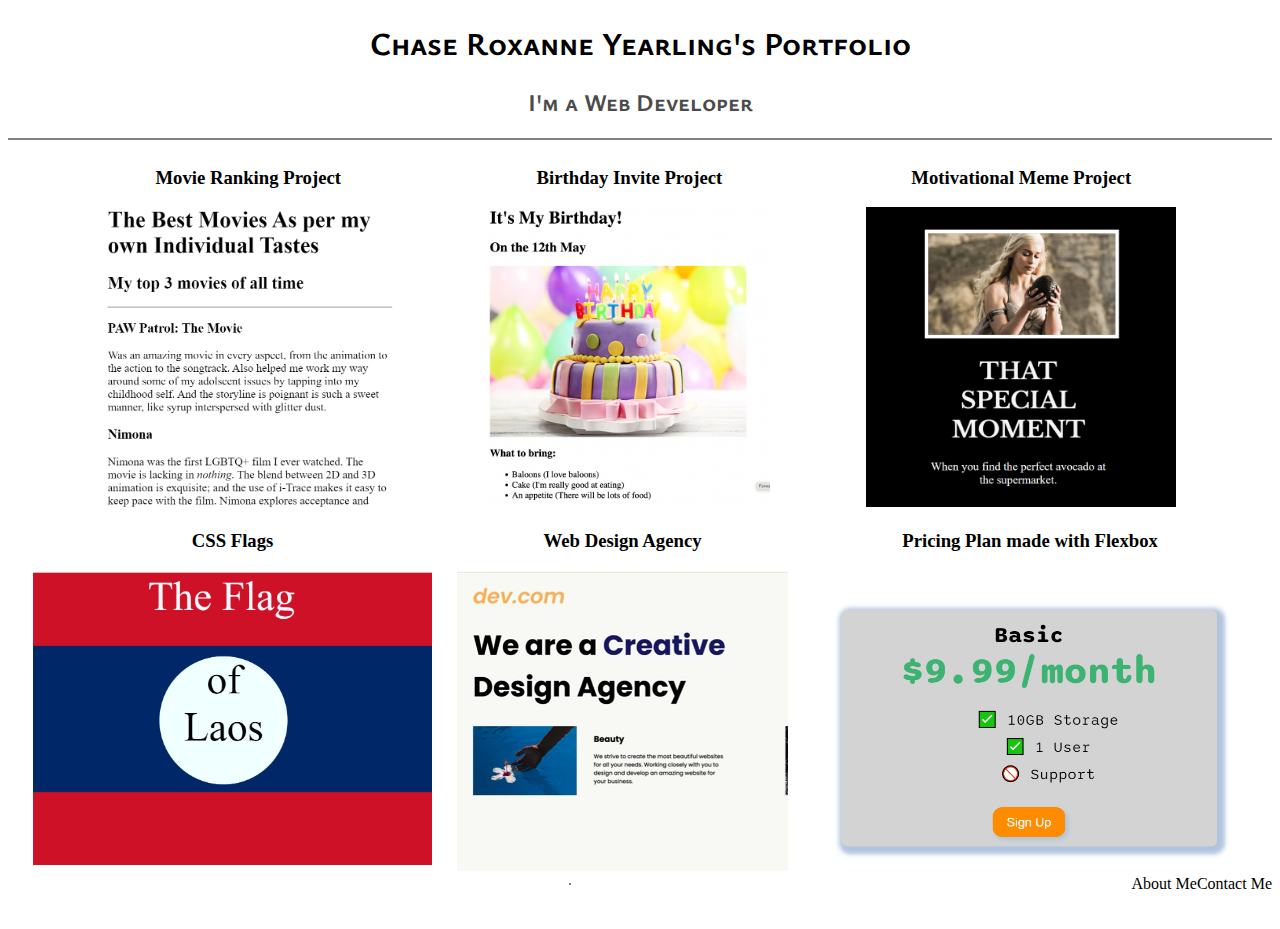
<file: index.html>
<!DOCTYPE html>
<html lang="en">
    <head>
        <meta charset="UTF-8">
        <title>Chase's Portfolio</title>
        <link rel="shortcut icon" href="./assets/images/post.png">

        <style>
            @import url('https://fonts.googleapis.com/css2?family=Ysabeau+SC:wght@1..1000&display=swap');

            body {
                min-height: 100vh;
            }

            h1, h2 {
                font-family: "Ysabeau SC", sans-serif;
                text-align: center;
            }

            h2 {
                opacity: 0.7;
            }
            a {
                text-decoration: none;
                color: #000;
            }

         
            a:visited {
                text-decoration: none;
                color: dimgray;
            }

            a:hover {
                text-decoration: underline;
                color: crimson;
            }

            .projects {
                display: flex;
                flex-flow: row wrap;
                justify-content: space-evenly; 
                text-align: center;
            }
            .footer {
                display: flex;
                justify-content: space-evenly;
            }
        </style>
    </head>
    <body>
        <h1>Chase Roxanne Yearling's Portfolio</h1>
        <h2>I'm a Web Developer</h2>

        <hr noshade />

        <div class="projects">
            <div class="project_one">
                <a href="public/movie-ranking.html"><h3>Movie Ranking Project</h3></a>
                <img src="assets/images/movie-ranking.png" height="300" alt="Preview of the movie ranking project" />
            </div>

            <div class="project_two">
                <a href="public/birthday-invite.html"><h3>Birthday Invite Project</h3></a>
                <img src="assets/images/birthday-invite.png" height="300" alt="Preview of the birthday invite project" />
            </div>

            <div class="project_three">
                <a href="public/MMP.html"><h3>Motivational Meme Project</h3></a>
                <img src="assets/images/MMP.png" height="300" alt="Preview of the motivational meme project" />
            </div>

            <div class="project_four">
                <a href="public/FOL.html"><h3>CSS Flags</h3></a>
                <img src="assets/images/FOL.png" height="300" alt="Preview of the Flag of Laos project" />
            </div>

             <div class="project_five">
                <a href="public/WDA.html"><h3>Web Design Agency</h3></a>
                <img src="assets/images/WDA.png" height="300" alt="Preview of the Web Design Agency project" />
            </div>

              <div class="project_six">
                <a href="public/PP.html"><h3>Pricing Plan made with Flexbox</h3></a>
                <img src="assets/images/PP.png" height="300" alt="Preview of the Pricing Plan project" />
            </div>
        </div>

        
        <div class="footer">
            <hr noshade />
            <a href="public/about.html">About Me</a>
            <a href="public/contact.html">Contact Me</a>
        </div>

    </body>
</html>
</file>
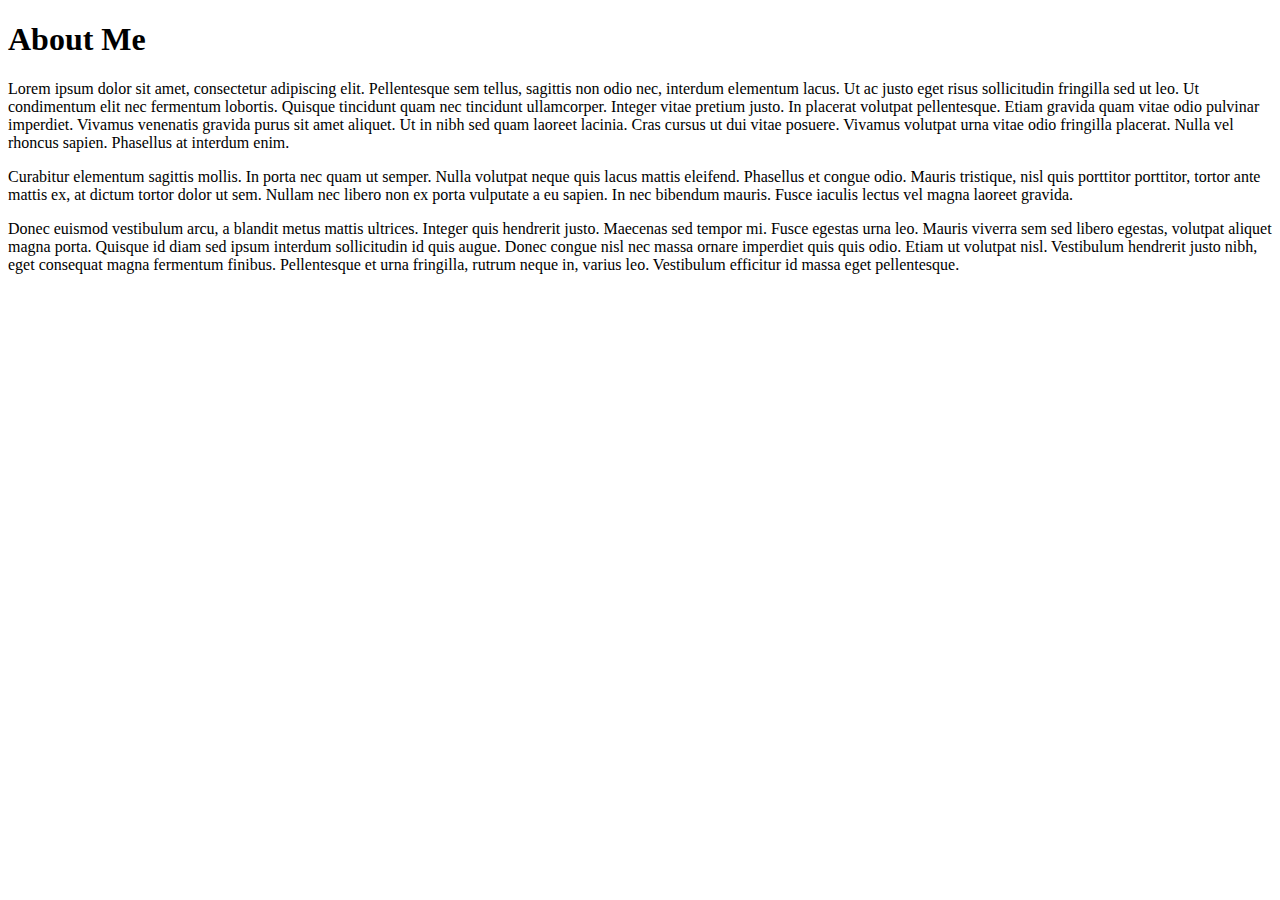
<file: public/about.html>
<!DOCTYPE html>
<html lang="en">
<head>
  <meta charset="UTF-8">
  <meta name="viewport" content="width=device-width, initial-scale=1.0">
  <title>About me</title>
  <link rel="shortcut icon" href="../assets/images/post.png">
</head>
  <body>
  
    <h1>About Me</h1>
    <p>Lorem ipsum dolor sit amet, consectetur adipiscing elit. Pellentesque sem tellus, sagittis non odio nec, interdum
      elementum lacus. Ut ac justo eget risus sollicitudin fringilla sed ut leo. Ut condimentum elit nec fermentum lobortis.
      Quisque tincidunt quam nec tincidunt ullamcorper. Integer vitae pretium justo. In placerat volutpat pellentesque.
      Etiam
      gravida quam vitae odio pulvinar imperdiet. Vivamus venenatis gravida purus sit amet aliquet. Ut in nibh sed quam
      laoreet lacinia. Cras cursus ut dui vitae posuere. Vivamus volutpat urna vitae odio fringilla placerat. Nulla vel
      rhoncus sapien. Phasellus at interdum enim.</p>


  </body>
</html>

<p>Curabitur elementum sagittis mollis. In porta nec quam ut semper. Nulla volutpat neque quis lacus mattis eleifend.
  Phasellus et congue odio. Mauris tristique, nisl quis porttitor porttitor, tortor ante mattis ex, at dictum tortor
  dolor
  ut sem. Nullam nec libero non ex porta vulputate a eu sapien. In nec bibendum mauris. Fusce iaculis lectus vel magna
  laoreet gravida.</p>

<p>Donec euismod vestibulum arcu, a blandit metus mattis ultrices. Integer quis hendrerit justo. Maecenas sed tempor mi.
  Fusce egestas urna leo. Mauris viverra sem sed libero egestas, volutpat aliquet magna porta. Quisque id diam sed ipsum
  interdum sollicitudin id quis augue. Donec congue nisl nec massa ornare imperdiet quis quis odio. Etiam ut volutpat
  nisl. Vestibulum hendrerit justo nibh, eget consequat magna fermentum finibus. Pellentesque et urna fringilla, rutrum
  neque in, varius leo. Vestibulum efficitur id massa eget pellentesque.</p>
</file>
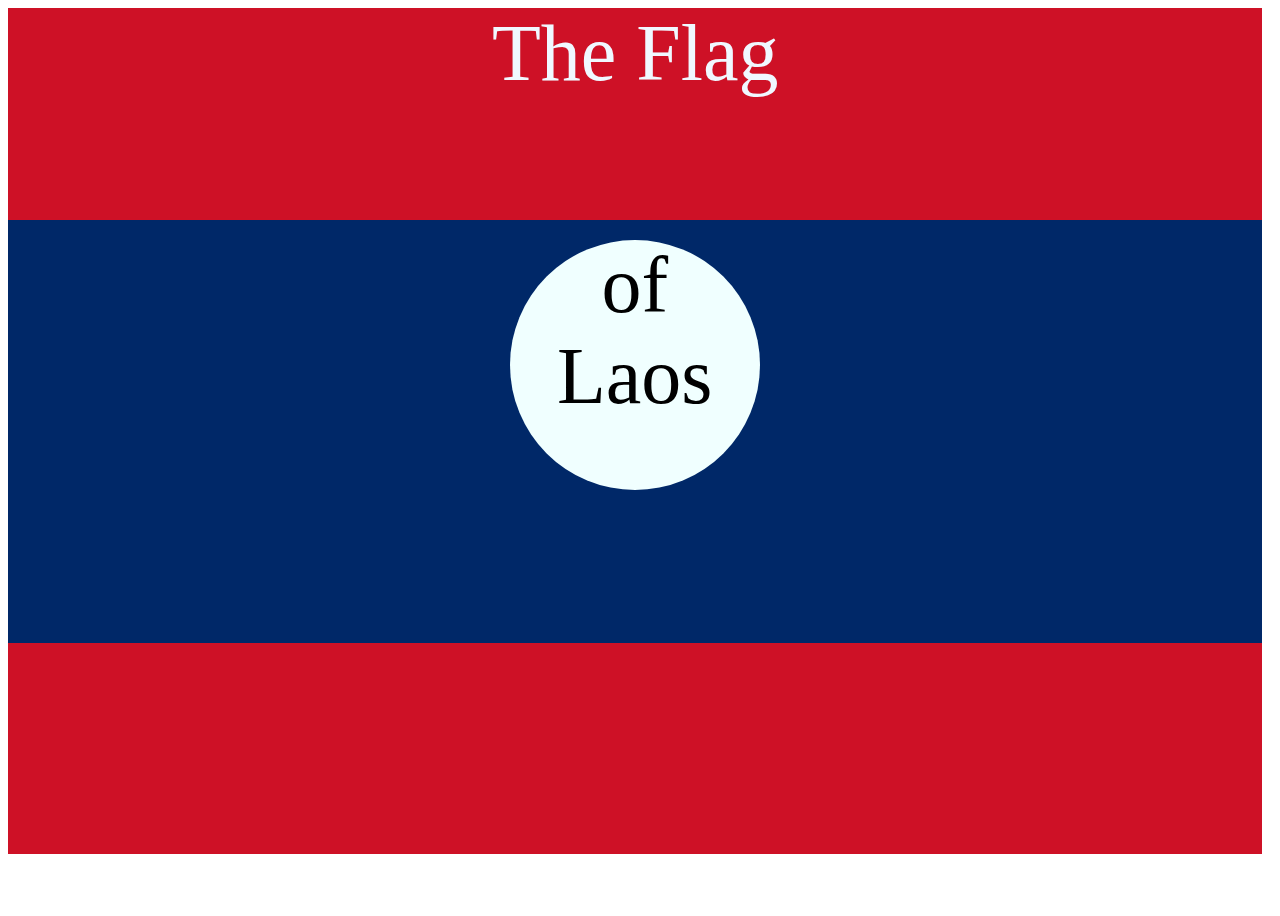
<file: public/FOL.html>
<!DOCTYPE html>
<html lang="en">

<head>
  <meta charset="UTF-8">
  <title>The Flag of Laos</title>
  <link rel="shortcut icon" href="../assets/images/post.png">
  <style>
    
    body {
      min-height: 100vh;
      overflow-y: hidden;
    }
    .flag {
      background-color: rgb(206, 17, 38);
      height: 94vh;
      width: 98vw;
      position: relative;
    }

    .flag > div {
      background-color: rgb(0, 40, 104);
      height: 47vh;
      width: 98vw;

      position: absolute;
      top: 25%;
    }

    .flag > div > div {
      background-color: azure;
      height: 250px;
      width: 250px;
      border-radius: 50%;

      position: absolute;
      left: 40%;
      top: 20px;
    }

    p {
      margin: 0;
      font-size: 5rem;
      text-align: center;
    }

    .flag > p {
      color: aliceblue;
    }
  </style>
</head>

<!-- 

Hint 1: The flag is 900px by 600px and the circle is 200px by 200px.
Hint 2: You can use CSS inspection to get the colors from
https://appbrewery.github.io/flag-of-laos/
-->

<body>
  <div class="flag">
    <p>The Flag</p>
    <div>
      <div>
        <p>of <br /> Laos</p>
      </div>
    </div>
  </div>
</body>

</html>
</file>
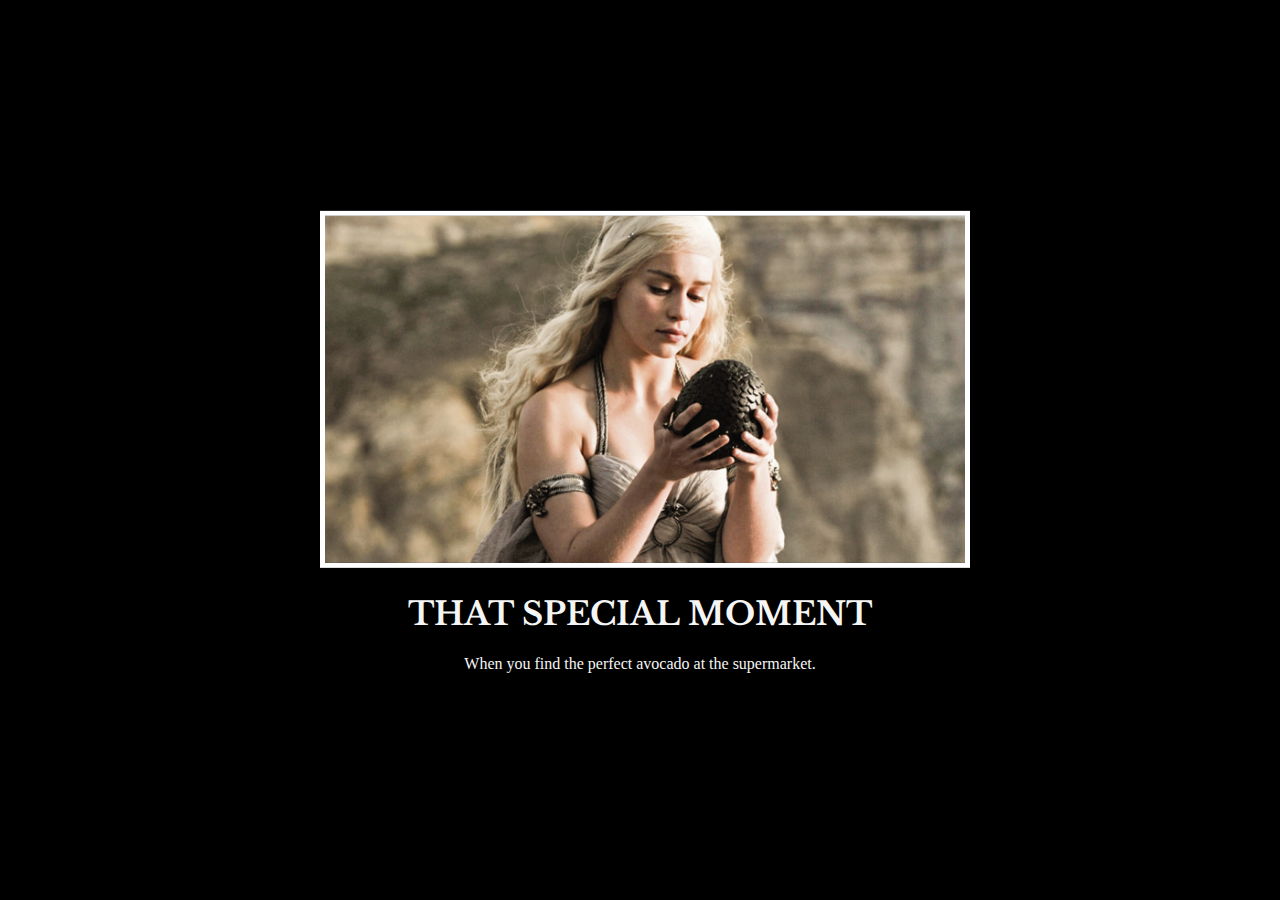
<file: public/MMP.html>
<!DOCTYPE html>
<html lang="en">
<head>

  <meta charset="UTF-8">
  <meta name="viewport" content="width=device-width, initial-scale=1.0">
  <title>Motivational Meme Project</title>
  <link rel="shortcut icon" href="../assets/images/post.png">

  <style>
    @import url('https://fonts.googleapis.com/css2?family=Libre+Baskerville:ital,wght@0,400;0,700;1,400&display=swap');

    body {
      background: #000;
      color: whitesmoke;
          
    }

    div {
      position: absolute;
      top: 50%;
      left: 50%;
      transform: translate(-50%, -50%);
      width: 50%;
      text-align: center;    
    }

    img {
      border: 5px solid #FFF;
      width: 100%;
    }

    h1 {
      font-family: "Libre Baskerville", serif;
      text-transform: uppercase;
    }
  </style>
</head>

<body>
  <div>
    <img src="../assets/images/daenerys.jpeg" alt="Daenerys with egg" />
    <h1>That Special Moment</h1>
    <p>When you find the perfect avocado at the supermarket.</p>
  </div>
</body>

</html>
</file>
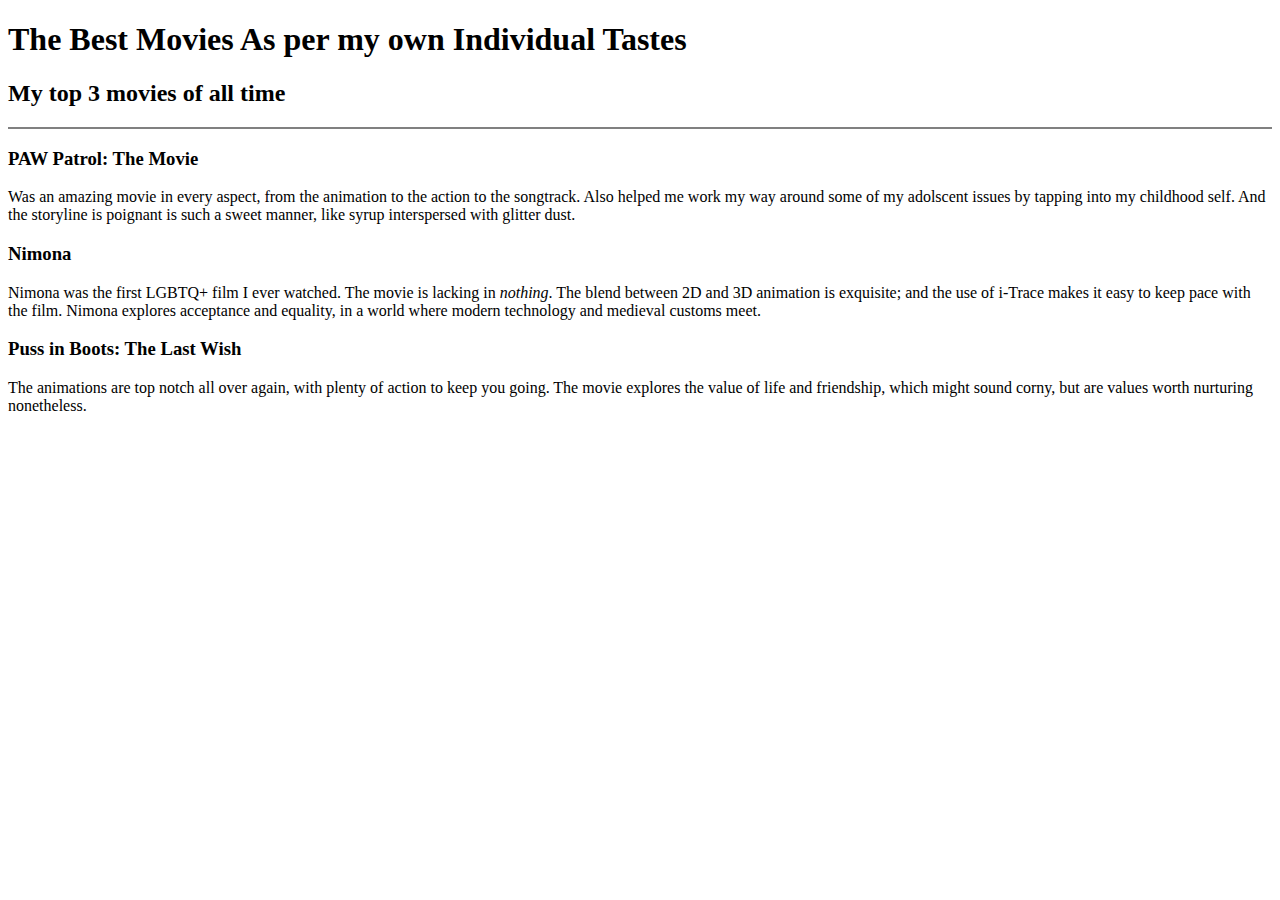
<file: public/movie-ranking.html>
<!DOCTYPE html>
<html lang="en">
    <head>
        <meta charset="UTF-8">
        <meta name="viewport" content="width=device-width, initial-scale=1.0">
        <title>Movie Ranking Project</title>
        <link rel="shortcut icon" href="../assets/images/post.png">
    </head>

    <body>
    
        <h1>The Best Movies As per my own Individual Tastes</h1>

        <h2>My top 3 movies of all time</h2>

        <hr noshade />

        <h3>PAW Patrol: The Movie</h3>
        <p>Was an amazing movie in every aspect, from the animation to the action to the songtrack. Also helped me work my way around some of my adolscent issues by tapping into my childhood self. And the storyline is poignant is such a sweet manner, like syrup interspersed with glitter dust.</p>

        <h3>Nimona</h3>
        <p>Nimona was the first LGBTQ+ film I ever watched. The movie is lacking in <i>nothing</i>. The blend between 2D and 3D animation is exquisite; and the use of i-Trace makes it easy to keep pace with the film. Nimona explores acceptance and equality, in a world where modern technology and medieval customs meet.</p>

        <h3>Puss in Boots: The Last Wish</h3>
        <p>The animations are top notch all over again, with plenty of action to keep you going. The movie explores the value of life and friendship, which might sound corny, but are values worth nurturing nonetheless.</p>

    </body>
</html>
</file>
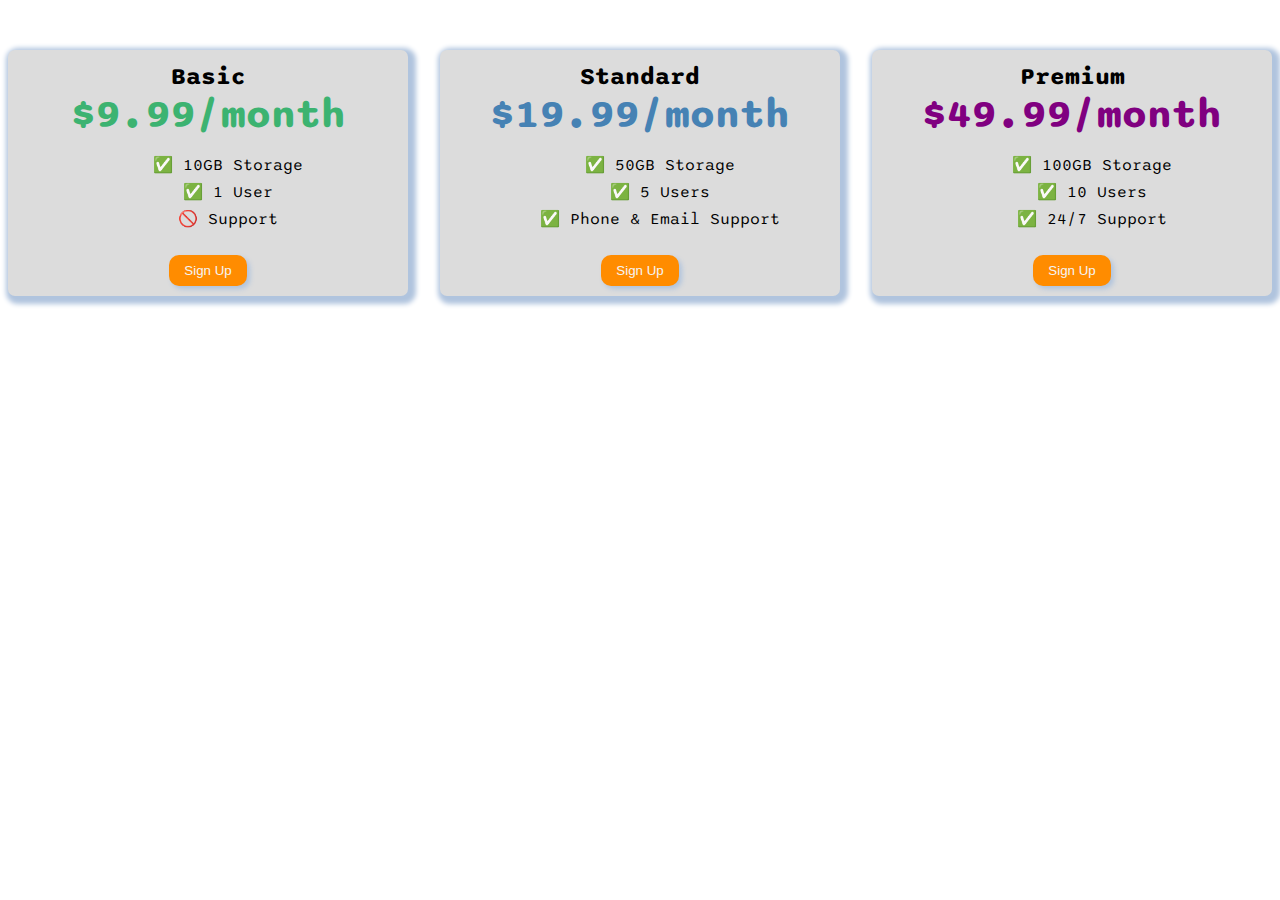
<file: public/PP.html>
<!DOCTYPE html>
<html>
  <head>
    <title>Flexbox Pricing Table</title>
    <link rel="preconnect" href="https://fonts.googleapis.com" />
    <link rel="preconnect" href="https://fonts.gstatic.com" crossorigin />
    <link rel="shortcut icon" href="../assets/images/post.png">
    <link
      href="https://fonts.googleapis.com/css2?family=Sono:wght@400;700&display=swap"
      rel="stylesheet"
    />
    <style>
      body {
        font-family: "Sono", sans-serif;
      }

      .pricing-container {
        margin-top: 50px;
        margin-bottom: 50px;
        display: flex;
        justify-content: space-evenly;
        align-items: center;
    

        flex-flow: column wrap;
        gap: 2em;
      }

      .pricing-plan {
        flex: 1;
        background-color: gainsboro;
        border-radius: 7px;
        width: 400px;
        text-align: center;
        box-shadow: 3px 3px 5px 5px #B0C4DE;
      }

      .pricing-plan:hover {
        background-color: lightgray;
        transition: 0.7s ease;
      }

      .plan-title {
        font-weight: 700;
        font-size: 1.5rem;
        margin-top: 0.5em;
      }

      .plan-price {
        font-weight: 700;
        font-size: 2.5rem;
      }

      .pricing-plan:nth-child(1) .plan-price {
        color: rgb(60,179,113);
      }
      .pricing-plan:nth-child(2) .plan-price {
        color: rgb(70,130,180);
      }
      .pricing-plan:nth-child(3) .plan-price {
        color: rgb(128,0,128);
      }

      .plan-features {
        list-style: none;
      }

      .plan-features li {
        margin: 7px 0;
      }

      .plan-button {
        color: whitesmoke;
        background: rgb(255,140,0);
        border: 0;
        border-radius: 10px;
        padding: 8px 15px;
        box-shadow: 3px 3px 5px	#B0C4DE;
        margin: 10px;
      }

      .plan-button:hover{
        filter: brightness(150%);
        transform: translateY(-3px);
        transition: 0.5s ease;
      }

      
      @media (min-width: 1250px) {
        .pricing-container {
        flex-flow: row wrap;
      }

      }
    </style>
  </head>

  <body>
    <div class="pricing-container">


      <div class="pricing-plan">
        <div class="plan-title">Basic</div>
        <div class="plan-price">$9.99/month</div>
        <ul class="plan-features">
          <li>✅ 10GB Storage</li>
          <li>✅ 1 User</li>
          <li>🚫 Support</li>
        </ul>
        <button class="plan-button">Sign Up</button>
      </div>


      <div class="pricing-plan">
        <div class="plan-title">Standard</div>
        <div class="plan-price">$19.99/month</div>
        <ul class="plan-features">
          <li>✅ 50GB Storage</li>
          <li>✅ 5 Users</li>
          <li>✅ Phone &amp; Email Support</li>
        </ul>
        <button class="plan-button">Sign Up</button>
      </div>


      <div class="pricing-plan">
        <div class="plan-title">Premium</div>
        <div class="plan-price">$49.99/month</div>
        <ul class="plan-features">
          <li>✅ 100GB Storage</li>
          <li>✅ 10 Users</li>
          <li>✅ 24/7 Support</li>
        </ul>
        <button class="plan-button">Sign Up</button>
      </div>


    </div>
  </body>
</html>
</file>
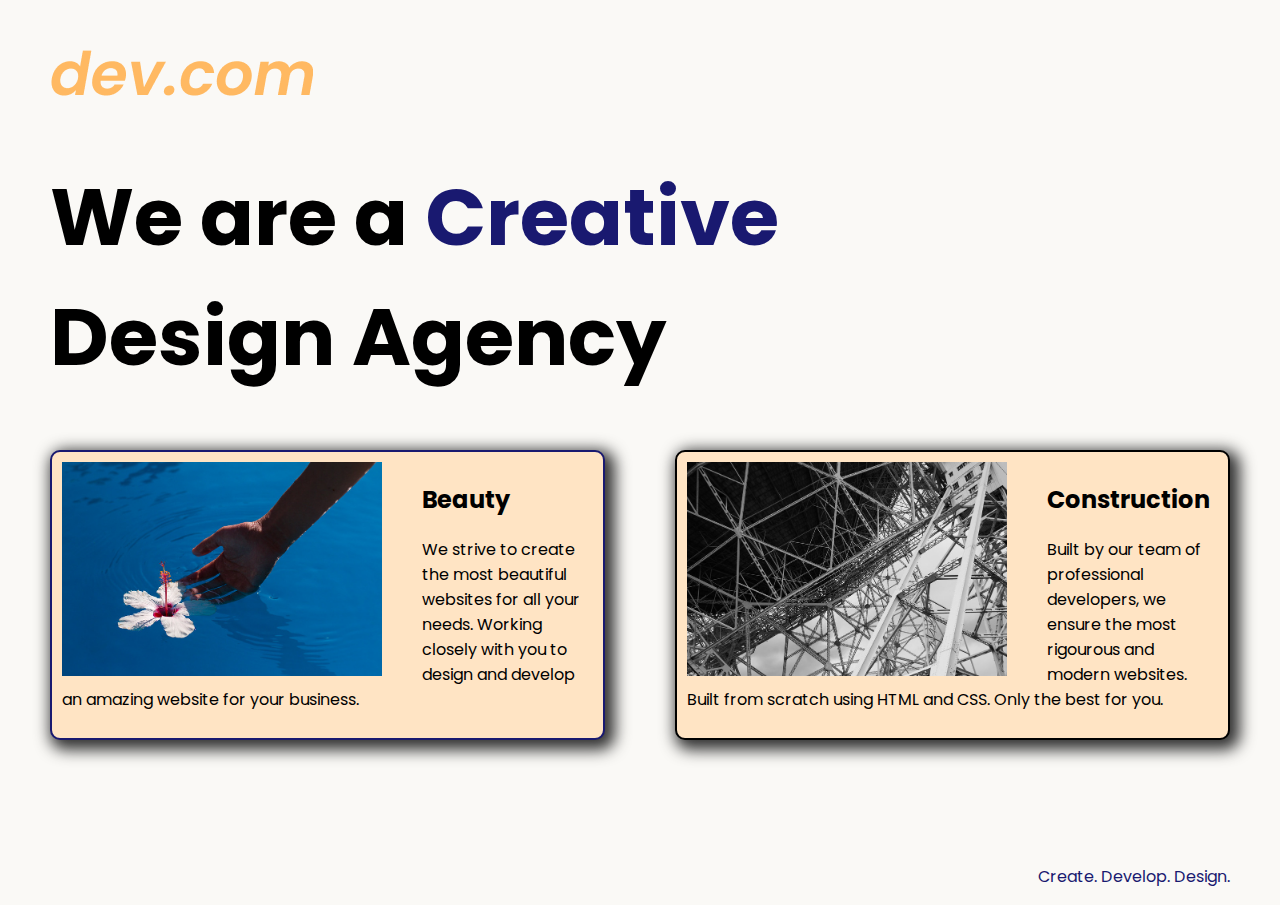
<file: public/WDA.html>
<!DOCTYPE html>
<html lang="en">

<head>
  <meta charset="UTF-8">
  <meta name="viewport" content="width=device-width, initial-scale=1.0">
  <title>Home page for a Web Design Agency</title>
  <link rel="stylesheet" href="./WDA.css">
  <link rel="preconnect" href="https://fonts.googleapis.com">
  <link rel="preconnect" href="https://fonts.gstatic.com" crossorigin>
  <link href="https://fonts.googleapis.com/css2?family=Poppins:wght@400;700&display=swap" rel="stylesheet">
  <link rel="shortcut icon" href="../assets/images/post.png">
</head>

<body>
  <div class="main">
    <img class="logo" src="../assets/images/logo.png" alt="logo">
    <h1>We are a <span class="title">Creative</span><br> Design Agency</h1>
    <div class="left card"><img class="tile-image" src="../assets/images/beautiful.jpg" alt="hand and flower in water">
      <h2 class="card-title">Beauty</h2>
      <p class="card-text">We strive to create the most beautiful websites for all your needs. Working closely with you
        to
        design and
        develop an amazing website for your business.</p>
    </div>

    <div class="right card"><img class="tile-image" src="../assets/images/construction.jpg" alt="metal structure">
      <h2 class="card-title">Construction</h2>
      <p>Built by our team of professional developers, we ensure the most rigourous and modern websites. Built from
        scratch using HTML and CSS. Only the best for you.</p>
    </div>

  </div>
  <footer>
    <p>Create. Develop. Design.</p>
  </footer>
</body>

</html>
</file>
<file: public/WDA.css>
body {
  font-family: "Poppins", sans-serif;
  margin: 50px 50px 0 50px;
  background-color: #faf9f6;
  display: flex;
  flex-direction: column;
  min-height: 95vh;
}
img:hover {
  opacity: 0.75;
  transition: 0.2s ease;
}

span.title {
  color: #191970;
}
.main {
  flex: 1;
}

h1 {
  font-size: 5rem;
}
.tile-image {
  float: left;
  width:25vw;
  margin-right: 40px;
}

.card {
  display: inline-block;
  width: 45%;
}

.left {
  float: left;
}

.right {
  float: right;
}
footer {
  text-align: right;
  color: midnightblue;
}

@media (max-width: 680px) {
  .card {
    display: block;
    width: 100%;
    margin-bottom: 50px;
    text-align: justify;
  } 

  .tile-image {
    width: 100%;
  }

  .logo {
    width: 100px;
  }

  h1 {
    font-size: 3.5rem;
    text-align: center;
  }
}

@media (min-width: 681px) {
  .card {
    background-color: bisque;
    border-radius: 10px;
    padding: 10px;
    box-shadow: 5px 5px 15px 5px #333;
  }

  .left {
    border: 2px solid #191970;
  }

  .right {
    border: 2px solid #000;
  }

  .card:hover {
    padding: 15px;
    transition: 0.5s ease;
  }
}
</file>
